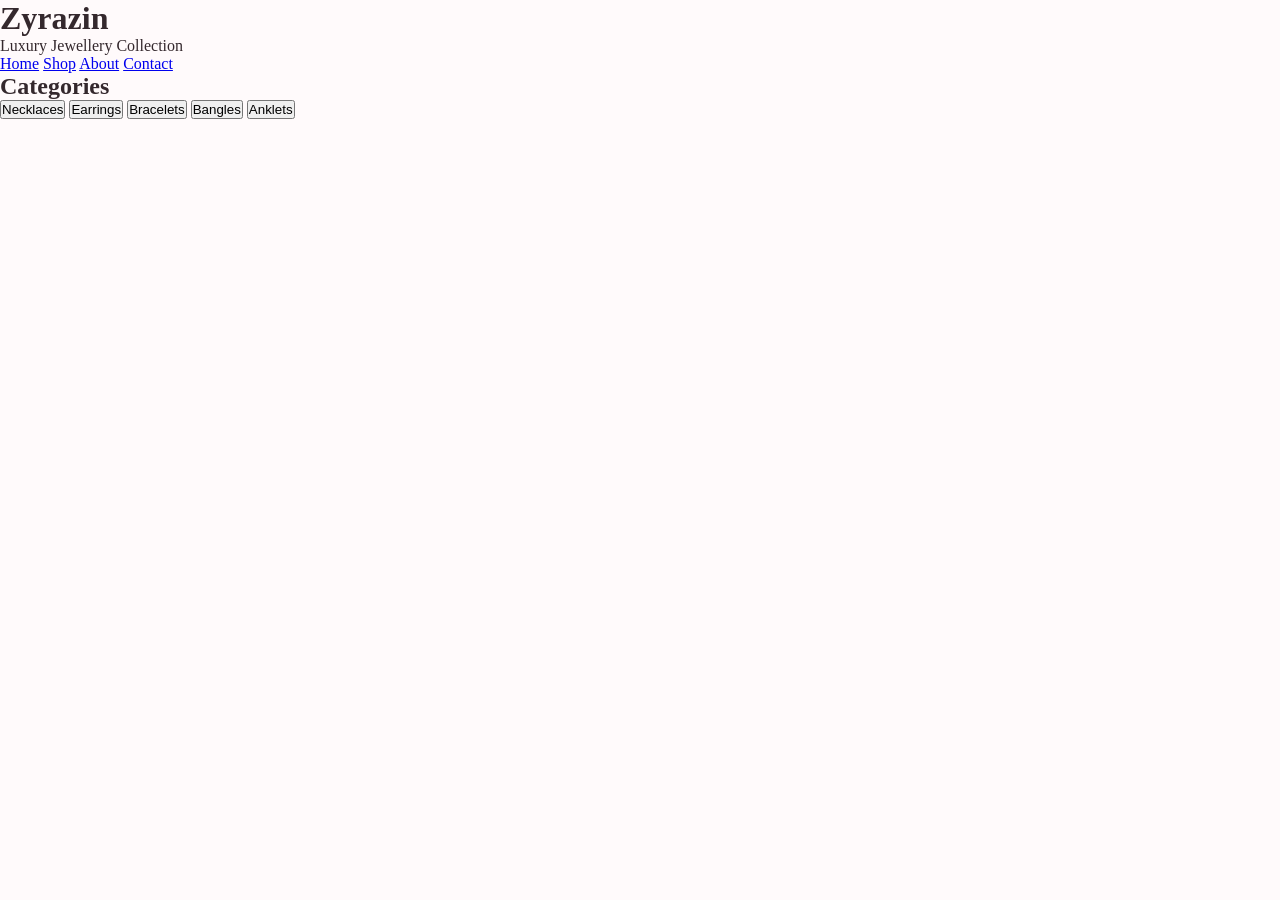
<file: Index.html>
<!DOCTYPE html>
<html lang="en">
<head>
  <meta charset="UTF-8">
  <meta name="viewport" content="width=device-width, initial-scale=1.0">
  <title>Zyrazin</title>
  <link rel="stylesheet" href="style.css">
</head>

<body>

<header>
  <h1>Zyrazin</h1>
  <p>Luxury Jewellery Collection</p>
</header>

<nav>
  <a href="#">Home</a>
  <a href="#">Shop</a>
  <a href="#">About</a>
  <a href="#">Contact</a>
</nav>

<section>

<h2>Categories</h2>

<button>Necklaces</button>
<button>Earrings</button>
<button>Bracelets</button>
<button>Bangles</button>
<button>Anklets</button>

</section>

</body>
</html>
</file>
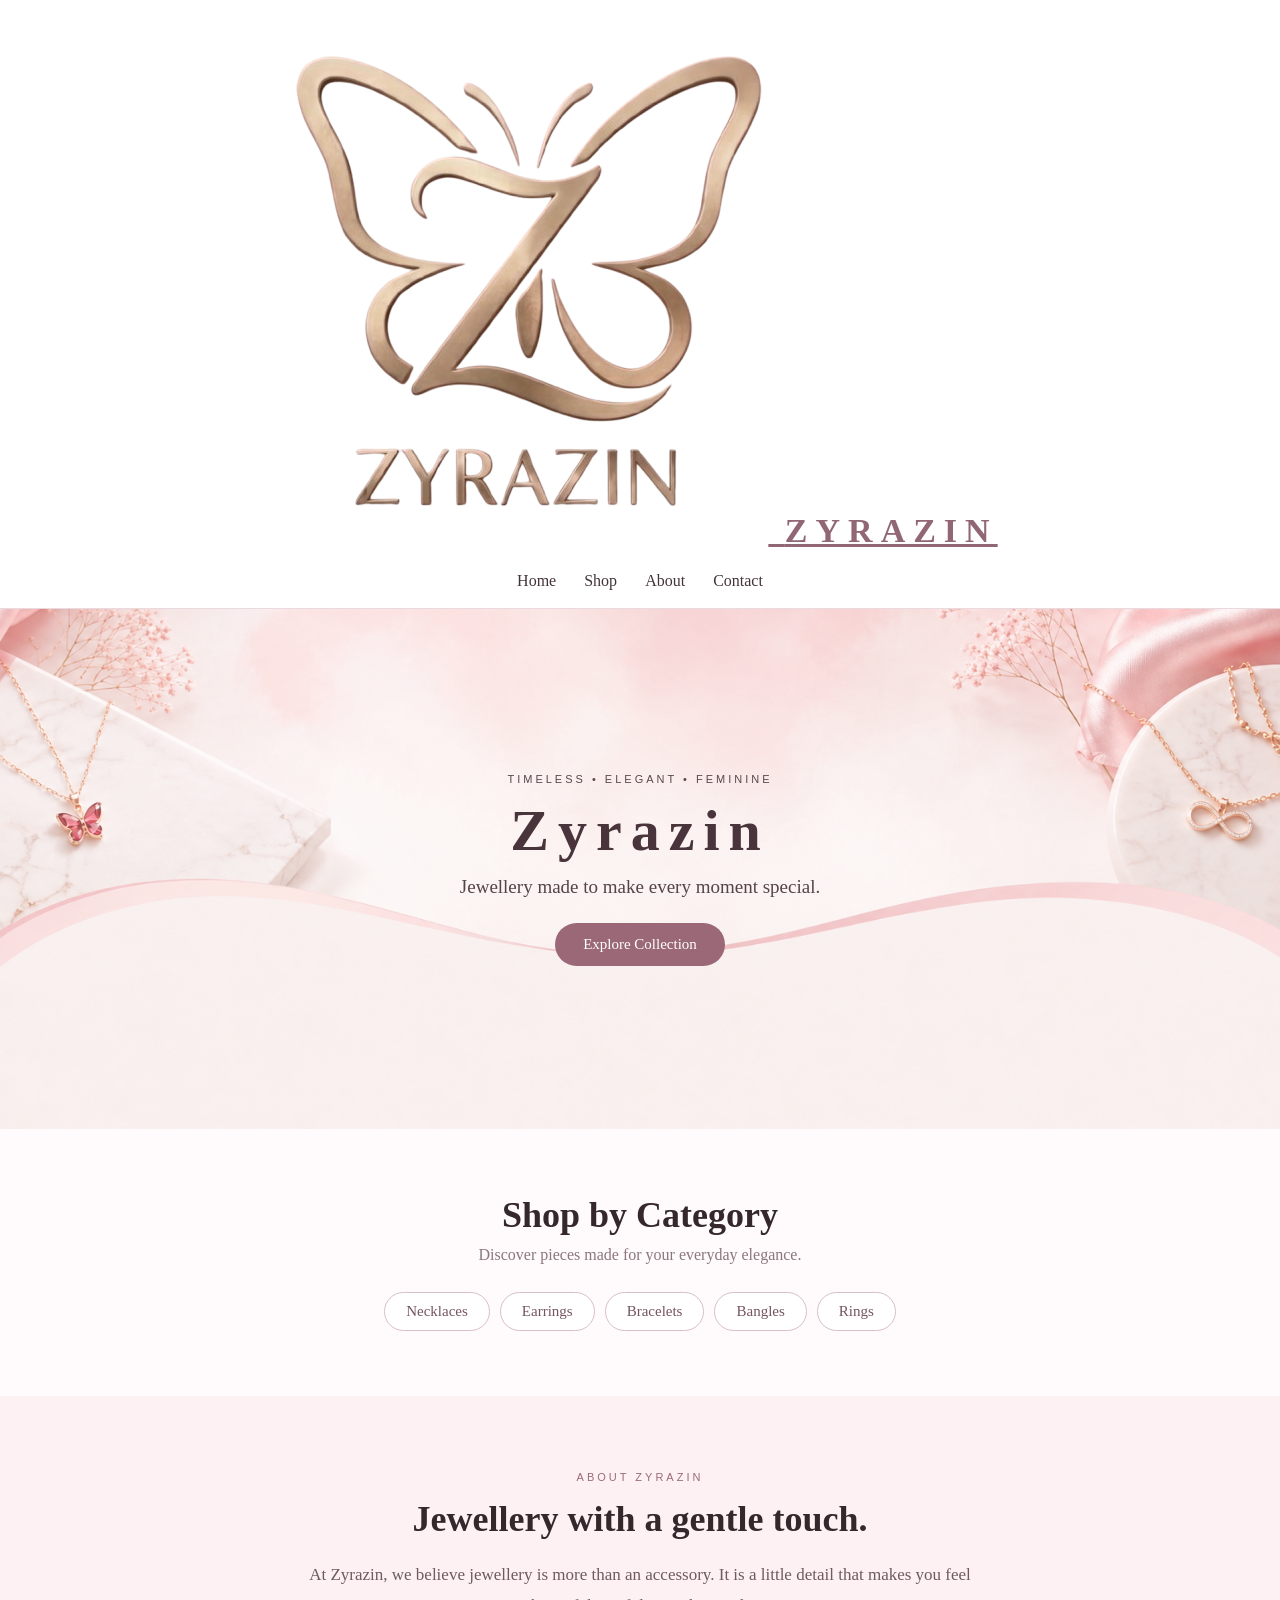
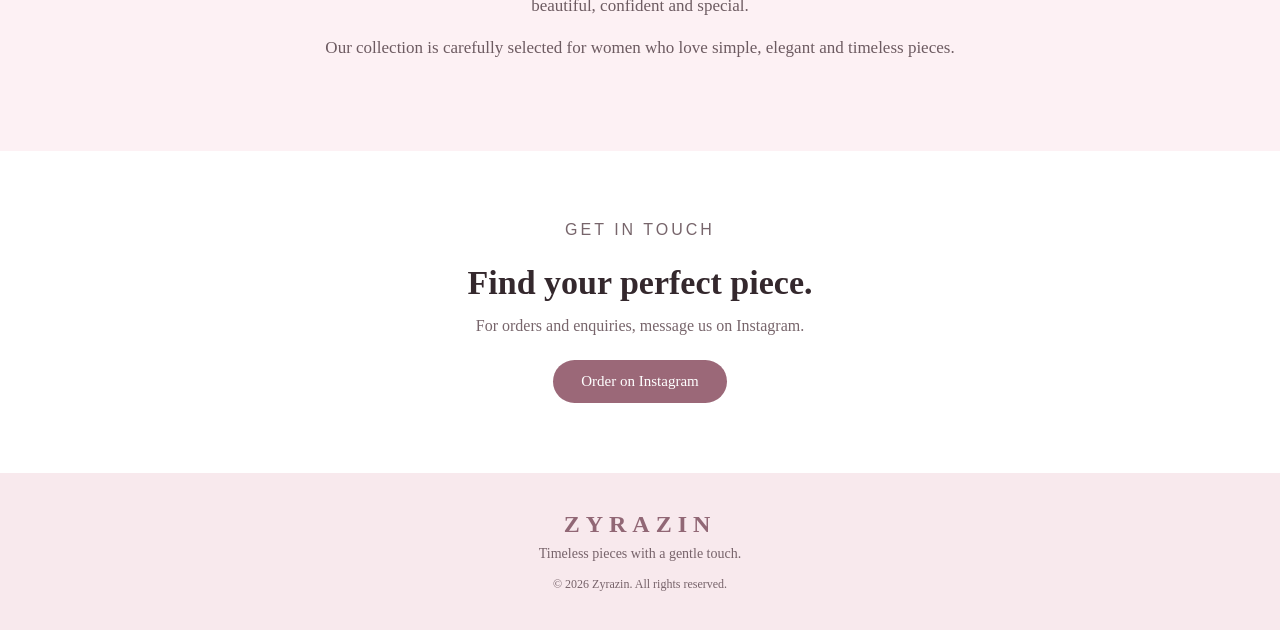
<file: index.html>
<!DOCTYPE html>
<html lang="en">
<head>
  <meta charset="UTF-8">
  <meta name="viewport" content="width=device-width, initial-scale=1.0">

  <title>Zyrazin | Timeless Jewellery</title>

  <link rel="stylesheet" href="style.css">
</head>

<body>


<!-- HEADER -->
<header class="header">

  <a href="index.html" class="logo">
    <span class="logo-mark">
      <img src="zyrazin-logo.png.PNG" alt="Zyrazin">
    </span>
    <span class="logo-text">ZYRAZIN</span>
  </a>

  <nav class="nav">
    <a href="index.html">Home</a>
    <a href="#categories">Shop</a>
    <a href="#about">About</a>
    <a href="#contact">Contact</a>
  </nav>

</header>

  <!-- HERO / BANNER -->
  <section class="hero">

    <img
      src="hero-bg.jpg.PNG"
      alt="Zyrazin Jewellery"
      class="hero-image"
    >

    <div class="hero-overlay">

      <p class="hero-small">TIMELESS • ELEGANT • FEMININE</p>

      <h1>Zyrazin</h1>

      <p class="hero-text">
        Jewellery made to make every moment special.
      </p>

      <a href="#categories" class="hero-button">
        Explore Collection
      </a>

    </div>

  </section>


  <!-- CATEGORIES -->
  <section class="categories" id="categories">

    <h2>Shop by Category</h2>

    <p class="section-subtitle">
      Discover pieces made for your everyday elegance.
    </p>

    <div class="category-buttons">

      <a href="necklaces.html" class="category-button">
        Necklaces
      </a>

      <a href="#" class="category-button">
        Earrings
      </a>

      <a href="#" class="category-button">
        Bracelets
      </a>

      <a href="#" class="category-button">
        Bangles
      </a>

      <a href="#" class="category-button">
        Rings
      </a>

    </div>

  </section>


  <!-- ABOUT -->
  <section class="about" id="about">

    <div class="about-content">

      <p class="about-label">ABOUT ZYRAZIN</p>

      <h2>Jewellery with a gentle touch.</h2>

      <p>
        At Zyrazin, we believe jewellery is more than an accessory.
        It is a little detail that makes you feel beautiful,
        confident and special.
      </p>

      <p>
        Our collection is carefully selected for women who love
        simple, elegant and timeless pieces.
      </p>

    </div>

  </section>


  <!-- CONTACT -->
  <section class="contact" id="contact">

    <p class="about-label">GET IN TOUCH</p>

    <h2>Find your perfect piece.</h2>

    <p>
      For orders and enquiries, message us on Instagram.
    </p>

    <a
      href="https://instagram.com/zyrazin_"
      target="_blank"
      class="instagram-button"
    >
      Order on Instagram
    </a>

  </section>


  <!-- FOOTER -->
  <footer>

    <div class="footer-logo">ZYRAZIN</div>

    <p>Timeless pieces with a gentle touch.</p>

    <p class="copyright">
      © 2026 Zyrazin. All rights reserved.
    </p>

  </footer>


</body>
</html>
</file>
<file: style.css>
* {
  box-sizing: border-box;
  margin: 0;
  padding: 0;
}

html {
  scroll-behavior: smooth;
}

body {
  font-family: Georgia, "Times New Roman", serif;
  background: #fffafb;
  color: #34282d;
}


/* HEADER */

.header {
  background: #ffffff;
  text-align: center;
  padding: 28px 20px 18px;
  border-bottom: 1px solid #ead9de;
}

.logo {
  font-size: 34px;
  letter-spacing: 8px;
  font-weight: bold;
  color: #916775;
}

.tagline {
  margin-top: 5px;
  font-family: Arial, sans-serif;
  font-size: 12px;
  letter-spacing: 3px;
  color: #8f777e;
  text-transform: uppercase;
}

.nav {
  margin-top: 22px;
  display: flex;
  justify-content: center;
  gap: 28px;
}

.nav a {
  text-decoration: none;
  color: #44343a;
  font-size: 16px;
  transition: 0.3s;
}

.nav a:hover {
  color: #a66f80;
}


/* HERO */

.hero {
  position: relative;
  width: 100%;
  min-height: 520px;
  overflow: hidden;
}

.hero-image {
  width: 100%;
  height: 520px;
  object-fit: cover;
  display: block;
}

.hero-overlay {
  position: absolute;
  inset: 0;
  display: flex;
  flex-direction: column;
  align-items: center;
  justify-content: center;
  text-align: center;
  padding: 25px;
  background: rgba(255, 245, 248, 0.28);
}

.hero-small {
  font-family: Arial, sans-serif;
  font-size: 11px;
  letter-spacing: 3px;
  color: #59474d;
  margin-bottom: 12px;
}

.hero-overlay h1 {
  font-size: 58px;
  letter-spacing: 9px;
  color: #49343b;
  margin-bottom: 12px;
}

.hero-text {
  font-size: 19px;
  color: #55434a;
  margin-bottom: 25px;
}

.hero-button {
  text-decoration: none;
  background: #9b6878;
  color: white;
  padding: 13px 28px;
  border-radius: 25px;
  font-size: 15px;
  transition: 0.3s;
}

.hero-button:hover {
  background: #7f5262;
}


/* CATEGORIES */

.categories {
  text-align: center;
  padding: 65px 20px;
  background: #fffafb;
}

.categories h2 {
  font-size: 36px;
  margin-bottom: 10px;
}

.section-subtitle {
  color: #8b777d;
  font-size: 16px;
  margin-bottom: 28px;
}


/* SMALL PREMIUM BUTTONS */

.category-buttons {
  display: flex;
  justify-content: center;
  flex-wrap: wrap;
  gap: 10px;
  max-width: 700px;
  margin: auto;
}

.category-button {
  display: inline-block;
  text-decoration: none;
  color: #765560;
  background: #ffffff;
  border: 1px solid #d9bfc7;
  padding: 10px 21px;
  border-radius: 22px;
  font-size: 15px;
  transition: all 0.3s ease;
}

.category-button:hover {
  background: #a06d7d;
  color: white;
  border-color: #a06d7d;
}


/* ABOUT */

.about {
  background: #fdf1f4;
  padding: 75px 25px;
  text-align: center;
}

.about-content {
  max-width: 700px;
  margin: auto;
}

.about-label {
  font-family: Arial, sans-serif;
  font-size: 11px;
  letter-spacing: 3px;
  color: #9a6b79;
  margin-bottom: 15px;
}

.about h2 {
  font-size: 36px;
  margin-bottom: 20px;
}

.about p:not(.about-label) {
  color: #6d5b61;
  font-size: 17px;
  line-height: 1.8;
  margin-bottom: 12px;
}


/* CONTACT */

.contact {
  text-align: center;
  padding: 70px 20px;
  background: #ffffff;
}

.contact h2 {
  font-size: 34px;
  margin-bottom: 15px;
}

.contact p {
  color: #77656b;
  font-size: 16px;
  margin-bottom: 25px;
}

.instagram-button {
  display: inline-block;
  text-decoration: none;
  background: #9b6878;
  color: white;
  padding: 13px 28px;
  border-radius: 25px;
  font-size: 15px;
}


/* FOOTER */

footer {
  background: #f8e9ed;
  text-align: center;
  padding: 38px 20px;
  color: #77636a;
}

.footer-logo {
  font-size: 24px;
  letter-spacing: 6px;
  color: #916775;
  font-weight: bold;
  margin-bottom: 8px;
}

footer p {
  font-size: 14px;
}

.copyright {
  margin-top: 15px;
  font-size: 12px;
}


/* MOBILE */

@media (max-width: 600px) {

  .header {
    padding: 24px 15px 16px;
  }

  .logo {
    font-size: 29px;
    letter-spacing: 6px;
  }

  .nav {
    gap: 20px;
  }

  .nav a {
    font-size: 15px;
  }

  .hero {
    min-height: 430px;
  }

  .hero-image {
    height: 430px;
  }

  .hero-overlay h1 {
    font-size: 42px;
    letter-spacing: 6px;
  }

  .hero-text {
    font-size: 16px;
  }

  .categories {
    padding: 50px 15px;
  }

  .categories h2,
  .about h2,
  .contact h2 {
    font-size: 30px;
  }

  .category-buttons {
    gap: 8px;
  }

  .category-button {
    padding: 9px 17px;
    font-size: 14px;
  }
/* ================= ZYRAZIN HEADER LOGO ================= */

.header {
  display: flex;
  align-items: center;
  justify-content: space-between;
  padding: 12px 28px;
  background: #fffafb;
  border-bottom: 1px solid #ead9de;
  position: sticky;
  top: 0;
  z-index: 1000;
}

.logo {
  display: flex;
  align-items: center;
  gap: 8px;
  text-decoration: none;
  color: #49383e;
}

/* Small butterfly logo area */
.logo-mark {
  width: 38px;
  height: 38px;
  overflow: hidden;
  display: block;
  position: relative;
}

/* Your uploaded logo contains butterfly + text.
   This enlarges it and shows mainly the butterfly. */
.logo-mark img {
  position: absolute;
  width: 52px;
  height: 52px;
  max-width: none;
  object-fit: contain;
  left: -7px;
  top: -5px;
}

/* Zyrazin name beside butterfly */
.logo-text {
  font-family: Georgia, "Times New Roman", serif;
  font-size: 21px;
  font-weight: 600;
  letter-spacing: 4px;
  color: #49383e;
  white-space: nowrap;
}

/* Navigation */
.nav {
  display: flex;
  align-items: center;
  gap: 24px;
}

.nav a {
  text-decoration: none;
  color: #49383e;
  font-size: 15px;
}

.nav a:hover {
  color: #a66c7d;
}


/* ================= MOBILE ================= */

@media (max-width: 600px) {

  .header {
    padding: 10px 15px;
  }

  .logo-mark {
    width: 32px;
    height: 32px;
  }

  .logo-mark img {
    width: 44px;
    height: 44px;
    left: -6px;
    top: -4px;
  }

  .logo-text {
    font-size: 17px;
    letter-spacing: 2.5px;
  }

  .nav {
    gap: 12px;
  }

  .nav a {
    font-size: 13px;
  }

}
}
</file>
